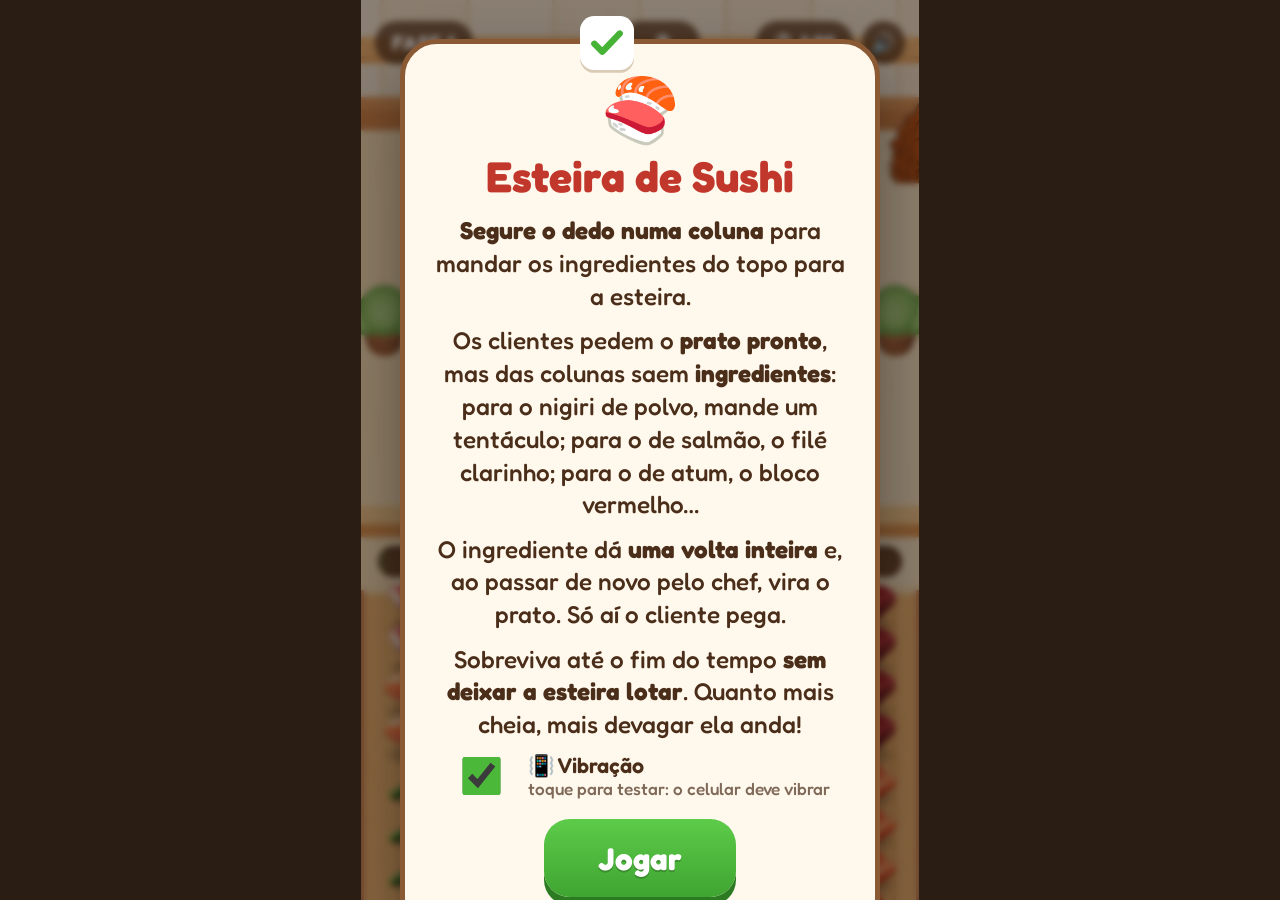
<file: sushi.html>
<!DOCTYPE html>
<html lang="pt-BR">
<head>
<meta charset="UTF-8">
<meta name="viewport" content="width=device-width, initial-scale=1.0, maximum-scale=1.0, user-scalable=no, viewport-fit=cover">
<title>Esteira de Sushi</title>
<meta name="robots" content="noindex">
<meta name="theme-color" content="#2A1D14">
<link rel="preconnect" href="https://fonts.googleapis.com">
<link rel="preconnect" href="https://fonts.gstatic.com" crossorigin>
<link href="https://fonts.googleapis.com/css2?family=Fredoka:wght@500;600;700&display=swap" rel="stylesheet">
<link rel="icon" href="data:image/svg+xml,%3Csvg xmlns=%27http://www.w3.org/2000/svg%27 viewBox=%270 0 64 64%27%3E%3Cellipse cx=%2732%27 cy=%2740%27 rx=%2726%27 ry=%2714%27 fill=%27%23F4F1EA%27/%3E%3Cellipse cx=%2732%27 cy=%2730%27 rx=%2728%27 ry=%2714%27 fill=%27%23E23B4E%27/%3E%3C/svg%3E">
<style>
  /* Jogo da esteira de sushi em 3D (Three.js, em js/three/).
     A cena é renderizada no canvas; placar, balões e telas são HTML por cima.
     --u = largura do palco / 390, para tudo escalar junto com a tela. */
  * { box-sizing: border-box; margin: 0; padding: 0; }
  [hidden] { display: none !important; }
  html, body { height: 100%; }
  body {
    background: #2A1D14;
    font-family: 'Fredoka', -apple-system, sans-serif;
    overflow: hidden;
    touch-action: none;
    -webkit-user-select: none; user-select: none;
    -webkit-touch-callout: none;
    -webkit-tap-highlight-color: transparent;
  }
  #palco {
    --u: 1;
    position: fixed; left: 0; top: 0; /* posição e tamanho vêm da área visível (visualViewport) */
    overflow: hidden;
    background: #F3D9B0;
  }
  canvas { display: block; width: 100%; height: 100%; }
  .camada { position: absolute; inset: 0; pointer-events: none; }

  /* Placar do topo (faixa de ~8,5% da altura útil) */
  .hud {
    position: absolute; left: calc(var(--u) * 10px); right: calc(var(--u) * 10px);
    top: calc(var(--seguro-topo, 0px) + var(--u) * 10px);
    height: calc(var(--u) * 40px);
    display: grid; grid-template-columns: 1fr auto 1fr; align-items: center;
  }
  .hud > :first-child { justify-self: start; }
  .hud > :last-child { justify-self: end; }
  .hud .pilula { min-width: calc(var(--u) * 64px); }
  .pilula {
    min-width: calc(var(--u) * 72px);
    height: calc(var(--u) * 30px);
    display: inline-flex; align-items: center; justify-content: center; gap: calc(var(--u) * 4px);
    background: rgba(74, 44, 22, .78);
    color: #fff;
    font-size: calc(var(--u) * 14px); font-weight: 700; letter-spacing: .03em; line-height: 1;
    border-radius: 999px;
    padding: 0 calc(var(--u) * 12px);
    box-shadow: inset 0 calc(var(--u) * -2px) 0 rgba(0,0,0,.2);
  }
  .hud-dir { display: flex; align-items: center; gap: calc(var(--u) * 6px); }
  .btn-som {
    pointer-events: auto; cursor: pointer;
    width: calc(var(--u) * 30px); height: calc(var(--u) * 30px); border-radius: 50%;
    border: none; background: rgba(74, 44, 22, .78); color: #fff;
    font-size: calc(var(--u) * 14px); line-height: 1; display: grid; place-items: center;
    box-shadow: inset 0 calc(var(--u) * -2px) 0 rgba(0,0,0,.2);
  }
  .pilula.urgente { background: #D63A2E; animation: pisca .5s ease-in-out infinite alternate; }
  @keyframes pisca { to { transform: scale(1.06); } }
  .placar { display: flex; align-items: center; }
  .placar .check {
    width: calc(var(--u) * 38px); height: calc(var(--u) * 38px);
    background: #fff; border-radius: calc(var(--u) * 10px);
    box-shadow: 0 calc(var(--u) * 2px) 0 #D9CBB6;
    display: grid; place-items: center; position: relative; z-index: 1;
  }
  .placar .check svg { width: 70%; height: 70%; }
  .placar .num {
    margin-left: calc(var(--u) * -10px);
    padding-left: calc(var(--u) * 16px);
    min-width: calc(var(--u) * 56px);
    font-size: calc(var(--u) * 17px);
  }
  .placar.pulsa .check { animation: pulsa .35s ease-out; }
  @keyframes pulsa { 40% { transform: scale(1.2) rotate(-6deg); } }

  /* Balões de pedido: ~13% da largura; ícone com margem e selo de
     quantidade DENTRO do balão; a "ponta" aponta para o cliente */
  .balao {
    position: absolute; transform: translate(-50%, -50%);
    width: calc(var(--u) * 50px); height: calc(var(--u) * 46px);
    background: #fff; border-radius: calc(var(--u) * 14px);
    box-shadow: 0 calc(var(--u) * 2px) calc(var(--u) * 5px) rgba(60, 30, 10, .3);
    transition: opacity .2s;
  }
  /* ponta: à esquerda do balão (cliente à esquerda); .esq = balão à esquerda do cliente */
  .balao::before {
    content: ''; position: absolute; top: 50%; transform: translateY(-50%);
    left: calc(var(--u) * -6px);
    border-top: calc(var(--u) * 6px) solid transparent; border-bottom: calc(var(--u) * 6px) solid transparent;
    border-right: calc(var(--u) * 7px) solid #fff;
  }
  .balao.esq::before { left: auto; right: calc(var(--u) * -6px); border-right: 0; border-left: calc(var(--u) * 7px) solid #fff; }
  .balao img {
    position: absolute; left: calc(var(--u) * 4px); top: calc(var(--u) * 2px);
    width: calc(var(--u) * 36px); height: calc(var(--u) * 36px); object-fit: contain;
  }
  .balao .qtd {
    position: absolute; right: calc(var(--u) * 3px); bottom: calc(var(--u) * 3px);
    min-width: calc(var(--u) * 18px); height: calc(var(--u) * 18px);
    padding: 0 calc(var(--u) * 4px);
    display: grid; place-items: center;
    background: #3A2A1E; color: #fff; border-radius: 999px;
    font-size: calc(var(--u) * 12px); font-weight: 700; line-height: 1;
  }
  .balao.ok { background: #4CB83A; }
  .balao.ok::before { border-left-color: #4CB83A; border-right-color: #4CB83A; }
  .balao.ok img, .balao.ok .qtd { display: none; }
  .balao.ok::after { content: '✓'; position: absolute; inset: 0; display: grid; place-items: center; color: #fff; font-size: calc(var(--u) * 26px); font-weight: 700; }
  .balao.pula { animation: pula .25s ease-out; }
  @keyframes pula { 50% { transform: translate(-50%, -50%) scale(1.15); } }
  .balao.esconde { opacity: 0; }

  .hum {
    position: absolute; transform: translate(-50%, -100%);
    background: #fff; color: #C2372B;
    font-size: calc(var(--u) * 19px); font-weight: 700; white-space: nowrap;
    padding: calc(var(--u) * 5px) calc(var(--u) * 12px);
    border-radius: 999px;
    box-shadow: 0 calc(var(--u) * 3px) calc(var(--u) * 6px) rgba(60, 30, 10, .3);
    animation: hum 1.3s ease-out forwards;
  }
  @keyframes hum {
    0% { transform: translate(-50%, -60%) scale(.3); opacity: 0; }
    15% { transform: translate(-50%, -110%) scale(1.15); opacity: 1; }
    25%, 80% { transform: translate(-50%, -100%) scale(1); opacity: 1; }
    100% { transform: translate(-50%, -150%) scale(.9); opacity: 0; }
  }
  .brilho {
    position: absolute; transform: translate(-50%, -50%); font-size: calc(var(--u) * 18px);
    animation: brilha .7s ease-out forwards;
  }
  @keyframes brilha { from { transform: translate(-50%, -50%) scale(.4); opacity: 1; } to { transform: translate(-50%, -150%) scale(1.3); opacity: 0; } }
  /* Humor dos clientes: 💢 quando esperam demais; 😮 → 😍 ao comer */
  .humor {
    position: absolute; transform: translate(-50%, -50%) scale(var(--s, 1));
    font-size: calc(var(--u) * 20px); line-height: 1; transition: opacity .2s;
    filter: drop-shadow(0 1px 1px rgba(0,0,0,.25));
  }
  .humor.bravo { animation: lateja .45s ease-in-out infinite alternate; }
  @keyframes lateja { to { transform: translate(-50%, -50%) scale(calc(var(--s, 1) * 1.25)); } }
  .humor.reage { animation: reage .35s cubic-bezier(.2, 1.6, .5, 1); }
  @keyframes reage { from { transform: translate(-50%, -50%) scale(.2); } }
  .coracao {
    position: absolute; color: #FF5C8A; font-size: calc(var(--u) * 20px);
    animation: sobe 1.1s ease-out forwards;
  }
  @keyframes sobe { to { transform: translate(var(--dx), calc(var(--u) * -70px)) scale(1.3); opacity: 0; } }

  /* Contador da esteira (faixa reservada entre a cena e as colunas,
     da largura das 5 colunas). No início ele mostra a dica de como jogar. */
  .barra {
    position: absolute; left: 3%; width: 94%;
    height: calc(var(--u) * 22px); transform: translateY(-50%);
    background: #5A3A22; border-radius: 999px;
    box-shadow: inset 0 calc(var(--u) * 2px) calc(var(--u) * 3px) rgba(0,0,0,.35), 0 calc(var(--u) * 1px) 0 rgba(255,255,255,.35);
    overflow: hidden;
  }
  .barra .enche {
    position: absolute; left: calc(var(--u) * 3px); top: calc(var(--u) * 3px); bottom: calc(var(--u) * 3px);
    border-radius: 999px; background: #4CB83A;
    transition: width .15s, background-color .3s;
  }
  .barra .texto {
    position: absolute; inset: 0; display: grid; place-items: center;
    color: #fff; font-size: calc(var(--u) * 13px); font-weight: 700; line-height: 1; white-space: nowrap;
    text-shadow: 0 1px 2px rgba(0,0,0,.5);
  }
  .barra.dica .texto { font-weight: 600; animation: respira .8s ease-in-out infinite alternate; }
  @keyframes respira { to { opacity: .6; } }

  /* Telas */
  .tela {
    position: absolute; inset: 0;
    display: flex; overflow-y: auto; /* cartão centralizado por margin:auto; rola se não couber */
    background: rgba(42, 29, 20, .5);
    backdrop-filter: blur(3px); -webkit-backdrop-filter: blur(3px);
    padding: 7%;
  }
  .cartao {
    width: 100%; margin: auto;
    background: #FFF8EC;
    border: calc(var(--u) * 4px) solid #8A5A34;
    border-radius: calc(var(--u) * 26px);
    box-shadow: 0 calc(var(--u) * 10px) 0 #5E3B20, 0 calc(var(--u) * 18px) calc(var(--u) * 40px) rgba(0,0,0,.35);
    padding: calc(var(--u) * 24px) calc(var(--u) * 20px) calc(var(--u) * 24px);
    text-align: center;
    color: #4A2E1A;
    animation: entra .35s cubic-bezier(.2, 1.4, .5, 1);
  }
  @keyframes entra { from { transform: scale(.7); opacity: 0; } to { transform: scale(1); opacity: 1; } }
  .cartao .emoji { font-size: calc(var(--u) * 44px); line-height: 1; margin-bottom: calc(var(--u) * 8px); }
  .cartao h1 { font-size: calc(var(--u) * 30px); font-weight: 700; line-height: 1.1; margin-bottom: calc(var(--u) * 10px); color: #C2372B; }
  .cartao p { font-size: calc(var(--u) * 17px); font-weight: 500; line-height: 1.35; margin-bottom: calc(var(--u) * 8px); }
  .cartao .estrelas { font-size: calc(var(--u) * 40px); letter-spacing: .1em; margin: calc(var(--u) * 4px) 0 calc(var(--u) * 10px); }
  .cartao .detalhes {
    display: flex; justify-content: center; gap: calc(var(--u) * 8px); flex-wrap: wrap;
    margin: calc(var(--u) * 12px) 0 calc(var(--u) * 4px);
  }
  .cartao .detalhes span {
    background: #F3DFC1; border-radius: 999px;
    padding: calc(var(--u) * 6px) calc(var(--u) * 12px);
    font-size: calc(var(--u) * 15px); font-weight: 600;
  }
  .cardapio {
    display: grid; grid-template-columns: 1fr 1fr; gap: calc(var(--u) * 5px);
    margin-top: calc(var(--u) * 10px);
  }
  .cardapio .par {
    display: flex; align-items: center; gap: calc(var(--u) * 2px);
    background: #F3DFC1; border-radius: calc(var(--u) * 12px);
    padding: calc(var(--u) * 2px) calc(var(--u) * 6px);
    text-align: left; font-size: calc(var(--u) * 11.5px); font-weight: 600; line-height: 1.1;
  }
  .cardapio .par.novo { background: #FFE08A; }
  .cardapio img { width: calc(var(--u) * 34px); height: calc(var(--u) * 34px); flex: none; }
  .cardapio .seta { font-size: calc(var(--u) * 13px); color: #8A5A34; }
  .cardapio .nome { margin-left: calc(var(--u) * 2px); }
  .cardapio .nome small { display: block; font-weight: 500; opacity: .75; }
  .botao {
    margin-top: calc(var(--u) * 14px);
    font-family: inherit; font-size: calc(var(--u) * 22px); font-weight: 700; color: #fff;
    background: linear-gradient(#5DCB4A, #3FA531);
    border: none; border-radius: calc(var(--u) * 18px);
    padding: calc(var(--u) * 14px) calc(var(--u) * 38px);
    box-shadow: 0 calc(var(--u) * 6px) 0 #2C7A22;
    cursor: pointer;
    text-shadow: 0 2px 0 rgba(0,0,0,.2);
  }
  .botao:active { transform: translateY(calc(var(--u) * 4px)); box-shadow: 0 calc(var(--u) * 2px) 0 #2C7A22; }
  .toques {
    position: absolute; left: 0; right: 0; bottom: 0; top: 60%;
    display: flex; touch-action: none;
    -webkit-user-select: none; user-select: none; -webkit-touch-callout: none;
  }
  .toque { flex: 1; display: block; cursor: pointer; -webkit-tap-highlight-color: transparent; }
  .toque input { position: absolute; opacity: 0; width: 1px; height: 1px; pointer-events: none; }
  .opcao-vibra {
    display: flex; align-items: center; justify-content: center; gap: calc(var(--u) * 10px);
    margin-top: calc(var(--u) * 6px); font-size: calc(var(--u) * 15px); font-weight: 600; text-align: left;
    cursor: pointer;
  }
  .opcao-vibra small { display: block; font-size: calc(var(--u) * 12px); font-weight: 500; opacity: .7; }
  .opcao-vibra input { width: calc(var(--u) * 44px); height: calc(var(--u) * 26px); accent-color: #4CB83A; flex: none; }
  .carregando { position: absolute; inset: 0; display: grid; place-items: center; color: #8A5A34; font-size: 20px; font-weight: 600; }
</style>
<script type="importmap">
{ "imports": { "three": "./js/three/three.module.min.js", "three/addons/": "./js/three/addons/" } }
</script>
</head>
<body>

<div id="palco">
  <div class="carregando" id="carregando">Preparando o sushi…</div>
  <canvas id="jogo"></canvas>
  <!-- Área de toque das 5 colunas. Cada coluna é um <label> com um
       interruptor nativo (input switch): no iPhone, o próprio toque do
       dedo no interruptor gera o retorno tátil do sistema. -->
  <div class="toques" id="toques">
    <label class="toque"><input type="checkbox" switch tabindex="-1" aria-hidden="true"></label>
    <label class="toque"><input type="checkbox" switch tabindex="-1" aria-hidden="true"></label>
    <label class="toque"><input type="checkbox" switch tabindex="-1" aria-hidden="true"></label>
    <label class="toque"><input type="checkbox" switch tabindex="-1" aria-hidden="true"></label>
    <label class="toque"><input type="checkbox" switch tabindex="-1" aria-hidden="true"></label>
  </div>

  <div class="camada" id="camada">
    <div class="hud">
      <div class="pilula" id="hudFase">FASE 1</div>
      <div class="placar" id="placar">
        <div class="check"><svg viewBox="0 0 24 24"><path d="M4 12.5l5 5L20 6" fill="none" stroke="#46B236" stroke-width="4" stroke-linecap="round" stroke-linejoin="round"/></svg></div>
        <div class="pilula num" id="hudPedidos">0</div>
      </div>
      <div class="hud-dir"><div class="pilula" id="hudTempo">⏱ 1:00</div><button class="btn-som" id="btnSom" aria-label="Desligar som">🔊</button></div>
    </div>
    <div class="barra" id="barra"><div class="enche" id="barraEnche"></div><div class="texto" id="barraTexto">0/50</div></div>
  </div>

  <div class="tela" id="telaInicio">
    <div class="cartao">
      <div class="emoji">🍣</div>
      <h1>Esteira de Sushi</h1>
      <p><b>Segure o dedo numa coluna</b> para mandar os ingredientes do topo para a esteira.</p>
      <p>Os clientes pedem o <b>prato pronto</b>, mas das colunas saem <b>ingredientes</b>: para o nigiri de polvo, mande um tentáculo; para o de salmão, o filé clarinho; para o de atum, o bloco vermelho…</p>
      <p>O ingrediente dá <b>uma volta inteira</b> e, ao passar de novo pelo chef, vira o prato. Só aí o cliente pega.</p>
      <p>Sobreviva até o fim do tempo <b>sem deixar a esteira lotar</b>. Quanto mais cheia, mais devagar ela anda!</p>
      <label class="opcao-vibra">
        <input type="checkbox" switch id="chkVibra" checked>
        <span>📳 Vibração <small>toque para testar: o celular deve vibrar</small></span>
      </label>
      <button class="botao" id="btnInicio">Jogar</button>
    </div>
  </div>

  <div class="tela" id="telaFase" hidden>
    <div class="cartao">
      <div class="emoji" id="faseEmoji">🍙</div>
      <h1 id="faseTitulo">Fase 1</h1>
      <p id="faseTexto"></p>
      <div class="detalhes" id="faseDetalhes"></div>
      <div class="cardapio" id="faseCardapio"></div>
      <button class="botao" id="btnFase">Começar</button>
    </div>
  </div>

  <div class="tela" id="telaFim" hidden>
    <div class="cartao">
      <div class="emoji" id="fimEmoji">🎉</div>
      <h1 id="fimTitulo"></h1>
      <div class="estrelas" id="fimEstrelas"></div>
      <p id="fimTexto"></p>
      <button class="botao" id="btnFim"></button>
    </div>
  </div>
</div>

<script type="module">
import * as THREE from 'three';
import { RoundedBoxGeometry } from 'three/addons/geometries/RoundedBoxGeometry.js';
import { RoomEnvironment } from 'three/addons/environments/RoomEnvironment.js';

const $ = (id) => document.getElementById(id);
const aleat = (a, b) => a + Math.floor(Math.random() * (b - a + 1));
const sorteia = (v) => v[Math.floor(Math.random() * v.length)];
const suave = (k) => k * k * (3 - 2 * k);
const sai = (k) => 1 - (1 - k) * (1 - k);
const TAU = Math.PI * 2;

// ---------- Cardápio ----------
// O cliente pede o PRATO (balão); das colunas saem INGREDIENTES, que o chef
// transforma no prato depois da primeira volta. A ordem define quais
// entram em cada fase (4, 6 e depois os 8). Imagens em imagens/jogo/comida/.
const CARDAPIO = [
  { id: 'maguro',  prato: 'Nigiri de atum',          ing: 'Pedaço de atum' },
  { id: 'sake',    prato: 'Joy de salmão',           ing: 'Pedaço de salmão' },
  { id: 'kappa',   prato: 'Hossomaki de pepino',     ing: 'Pepino' },
  { id: 'tako',    prato: 'Nigiri de polvo',         ing: 'Tentáculo de polvo' },
  { id: 'onigiri', prato: 'Onigiri',                 ing: 'Bolinha de arroz' },
  { id: 'ebi',     prato: 'Tempurá de camarão',      ing: 'Camarão' },
  { id: 'couve',   prato: 'Uramaki com couve crispy', ing: 'Couve' },
  { id: 'manga',   prato: 'Nigiri de manga',         ing: 'Pedaço de manga' },
];
const TIPOS = CARDAPIO.map(c => c.id);
const INFO = Object.fromEntries(CARDAPIO.map(c => [c.id, c]));
const IMG_ING = Object.fromEntries(TIPOS.map(t => [t, `imagens/jogo/comida/${t}-ing.webp`]));
const IMG_PRATO = Object.fromEntries(TIPOS.map(t => [t, `imagens/jogo/comida/${t}-prato.webp`]));
// proporção largura/altura de cada imagem (já recortada)
const PROPORCAO = {
  'manga-ing': 1.306, 'manga-prato': 1.373, 'couve-ing': 1.046, 'couve-prato': .794,
  'tako-ing': 1.081, 'tako-prato': 1.435, 'kappa-ing': 1.039, 'kappa-prato': .806,
  'onigiri-ing': 1.009, 'onigiri-prato': 1.081, 'sake-ing': 1.481, 'sake-prato': .834,
  'ebi-ing': 1.085, 'ebi-prato': 1.029, 'maguro-ing': 1.429, 'maguro-prato': 1.455,
};

// ---------- Fases ----------
// Peças infinitas e aleatórias; cada fase dura um tempo fixo e você
// sobrevive se a esteira não lotar. As estrelas vêm dos pedidos completos.
// A esteira fica mais lenta quanto mais cheia (até "freio" a menos).
const FASES = [
  { nome: 'Fase 1', emoji: '🍙', texto: 'Para aquecer: 4 pratos e blocos grandes de ingredientes iguais.',
    tempo: 60, tipos: 4, capacidade: 26, qtd: [3, 5], bloco: [2, 4], foco: .5, velocidade: 3.6, freio: .6, estrelas: [7, 14, 21] },
  { nome: 'Fase 2', emoji: '🍣', texto: 'Chegam o onigiri e o tempurá. Pedidos maiores e menos espaço na esteira.',
    tempo: 75, tipos: 6, capacidade: 23, qtd: [4, 6], bloco: [1, 4], foco: .38, velocidade: 4.0, freio: .62, estrelas: [7, 13, 20] },
  { nome: 'Fase 3', emoji: '🔥', texto: 'Hora do rush! Chegam couve e manga: todos os 8 pratos, colunas misturadas e esteira apertada.',
    tempo: 90, tipos: 8, capacidade: 20, qtd: [5, 7], bloco: [1, 3], foco: .28, velocidade: 4.4, freio: .65, estrelas: [6, 12, 18] },
];

// Quem pode aparecer como cliente (é só acrescentar desenhos aqui)
// Equilíbrio pelo ROSTO (medido em cada desenho de 384 px):
//   escala: iguala a largura do rosto (gato: só a cara, sem orelhas/bigodes)
//   rosto:  altura do centro do rosto a partir da base do desenho (fração)
//   cabeca: meia-largura da cabeça com cabelo/orelhas (fração), para os balões
const PESSOAS = [
  ['cliente-noiva',           1.08, .62, .33],
  ['cliente-noivo',           .93,  .60, .28],
  ['cliente-vestido-vinho',   1.12, .66, .37],
  ['cliente-terno-claro',     .94,  .61, .31],
  ['cliente-gravata-rosa',    .97,  .58, .24],
  ['cliente-gravata-laranja', .98,  .60, .24],
  ['cliente-rosa',            1.0,  .60, .39],
  ['cliente-gato',            .9,   .48, .32],
].map(([nome, escala, rosto, cabeca]) => ({ foto: `imagens/jogo/${nome}.png`, escala, rosto, cabeca }));
const FOTO_CHEF = 'imagens/jogo/chef.png';

// ---------- Palco, renderizador e câmera ----------
const palco = $('palco'), cv = $('jogo');
const renderer = new THREE.WebGLRenderer({ canvas: cv, antialias: true });
renderer.outputColorSpace = THREE.SRGBColorSpace;
renderer.toneMapping = THREE.ACESFilmicToneMapping;
renderer.toneMappingExposure = 1.0;
renderer.shadowMap.enabled = true;
renderer.shadowMap.type = THREE.PCFSoftShadowMap;
renderer.shadowMap.autoUpdate = false; // atualizada uma vez por quadro (há duas câmeras)

const cena = new THREE.Scene();
cena.background = new THREE.Color('#F3D9B0');
const pmrem = new THREE.PMREMGenerator(renderer);
cena.environment = pmrem.fromScene(new RoomEnvironment(), .04).texture;
cena.environmentIntensity = .55;

// ---------- Layout ----------
// Todas as medidas de tela ficam aqui, em frações da ALTURA ÚTIL
// (altura do palco menos as áreas seguras do aparelho). A cena e as
// colunas têm câmeras próprias, cada uma ajustada à sua faixa da tela
// sem distorcer (mesma escala nos dois eixos).
// Valores para tela alongada (≈ 9:19,5) e para tela curta (9:16);
// entre as duas, interpolamos pela proporção largura/altura.
const LAYOUT_ALTA = { hud: .085, cenaFim: .552, barra: .576, colunas: .6 };
const LAYOUT_CURTA = { hud: .095, cenaFim: .598, barra: .624, colunas: .65 };
const LAYOUT = { ...LAYOUT_ALTA };
function ajustaLayout(proporcao) {
  const k = Math.max(0, Math.min(1, (proporcao - .46) / (.5625 - .46)));
  for (const c in LAYOUT) LAYOUT[c] = LAYOUT_ALTA[c] + (LAYOUT_CURTA[c] - LAYOUT_ALTA[c]) * k;
}
// Caixa da cena no mundo: dos clientes de trás até os da frente
const CAIXA_CENA = { x: 4.45, zFundo: -10.75, yFundo: 3.3, zFrente: -2.35 };
const INCL = THREE.MathUtils.degToRad(55), SEN = Math.sin(INCL), COS = Math.cos(INCL);
const DIR = new THREE.Vector3(0, SEN, COS); // da cena para a câmera
const camCena = new THREE.OrthographicCamera(-1, 1, 1, -1, .1, 200);
const camColunas = new THREE.OrthographicCamera(-1, 1, 1, -1, .1, 200);
// As colunas ficam longe da esteira no mundo (x = 100): a câmera da cena
// nunca as vê, e a câmera das colunas só vê as colunas.
const COLUNAS_X = 100, LARGURA_COLUNAS = 10.6;
function orienta(cam, alvo) { cam.position.copy(alvo).addScaledVector(DIR, 60); cam.lookAt(alvo); cam.updateMatrixWorld(); }
orienta(camCena, new THREE.Vector3(0, 0, 0));

let larg = 390, alt = 844, qualidade = 2;
const tela = { topo: 0, util: 844, escCena: .023, escColunas: .027, topoColunas: 506 };
const Y = (f) => tela.topo + f * tela.util;
const sonda = document.createElement('div');
sonda.style.cssText = 'position:fixed;left:0;top:0;visibility:hidden;pointer-events:none;padding-top:env(safe-area-inset-top);padding-bottom:env(safe-area-inset-bottom)';
document.body.appendChild(sonda);

// O palco acompanha a área REALMENTE visível (sem as barras do navegador,
// que aparecem/somem ao rolar ou girar o celular).
function areaVisivel() {
  const vv = window.visualViewport;
  return vv ? { w: vv.width, h: vv.height, x: vv.offsetLeft, y: vv.offsetTop } : { w: window.innerWidth, h: window.innerHeight, x: 0, y: 0 };
}
function redimensiona() {
  const av = areaVisivel();
  let h = av.h, w = Math.min(av.w, h * .62);
  if (w / h < .42) h = w / .42;
  larg = w; alt = h;
  palco.style.width = w + 'px'; palco.style.height = h + 'px';
  palco.style.left = (av.x + (av.w - w) / 2) + 'px'; palco.style.top = (av.y + (av.h - h) / 2) + 'px';
  palco.style.setProperty('--u', w / 390);
  renderer.setPixelRatio(Math.min(window.devicePixelRatio || 1, qualidade >= 2 ? 2 : 1));
  renderer.setSize(w, h, false);
  // área segura (notch, barra de gestos) só conta quando o palco ocupa a tela toda
  const cs = getComputedStyle(sonda), cheio = h >= av.h - 1;
  const segTopo = cheio ? parseFloat(cs.paddingTop) || 0 : 0, segBase = cheio ? parseFloat(cs.paddingBottom) || 0 : 0;
  tela.topo = segTopo; tela.util = h - segTopo - segBase;
  ajustaLayout(w / tela.util);
  palco.style.setProperty('--seguro-topo', segTopo + 'px');

  // cena: a caixa cabe na largura e na faixa entre HUD e barra, centralizada
  const vTopo = CAIXA_CENA.yFundo * COS - CAIXA_CENA.zFundo * SEN, vBase = -CAIXA_CENA.zFrente * SEN;
  const fTopo = Y(LAYOUT.hud), fFim = Y(LAYOUT.cenaFim);
  const e = Math.max(2 * CAIXA_CENA.x / w, (vTopo - vBase) / (fFim - fTopo));
  const vCentro = (vTopo + vBase) / 2, yCentro = (fTopo + fFim) / 2;
  Object.assign(camCena, { left: -w / 2 * e, right: w / 2 * e, top: vCentro + yCentro * e });
  camCena.bottom = camCena.top - h * e;
  camCena.updateProjectionMatrix();
  tela.escCena = e;

  // colunas: largura total das 5 colunas = largura da tela; o topo da
  // primeira peça fica no início da faixa das colunas
  const ec = LARGURA_COLUNAS / w;
  tela.escColunas = ec; tela.topoColunas = Y(LAYOUT.colunas);
  orienta(camColunas, new THREE.Vector3(COLUNAS_X, 0, COL.zTopo));
  Object.assign(camColunas, { left: -w / 2 * ec, right: w / 2 * ec, top: tela.topoColunas * ec });
  camColunas.bottom = camColunas.top - h * ec;
  camColunas.updateProjectionMatrix();
  // quantas peças cabem por coluna (meta: 10 a 13)
  COL.visiveis = Math.ceil((h - tela.topoColunas) * ec / (COL.passo * SEN)) + 1;

  $('barra').style.top = Y(LAYOUT.barra) + 'px';
  $('toques').style.top = (Y(LAYOUT.barra) - 10) + 'px';
}

// ---------- Luz ----------
cena.add(new THREE.HemisphereLight('#FFF4E0', '#B5835A', 1.0));
const sol = new THREE.DirectionalLight('#FFF6EA', 2.4);
sol.position.set(-6, 16, 6);
sol.target.position.set(0, 0, -5);
sol.castShadow = true;
sol.shadow.mapSize.set(2048, 2048);
Object.assign(sol.shadow.camera, { left: -14, right: 14, top: 18, bottom: -18, near: 1, far: 45 });
sol.shadow.bias = -.0006;
sol.shadow.normalBias = .02;
cena.add(sol, sol.target);

// ---------- Utilidades ----------
const mat = (cor, extra = {}) => new THREE.MeshStandardMaterial({ color: cor, roughness: .7, ...extra });
function malha(geo, material, x = 0, y = 0, z = 0, { sombra = true, recebe = true } = {}) {
  const m = new THREE.Mesh(geo, material);
  m.position.set(x, y, z); m.castShadow = sombra; m.receiveShadow = recebe;
  return m;
}
function retArredondado(x1, z1, x2, z2, r) {
  // Shape no plano XY com y = -z (depois rotacionamos para o chão)
  const s = new THREE.Shape();
  s.moveTo(x1 + r, -z2);
  s.lineTo(x2 - r, -z2); s.quadraticCurveTo(x2, -z2, x2, -z2 + r);
  s.lineTo(x2, -z1 - r); s.quadraticCurveTo(x2, -z1, x2 - r, -z1);
  s.lineTo(x1 + r, -z1); s.quadraticCurveTo(x1, -z1, x1, -z1 - r);
  s.lineTo(x1, -z2 + r); s.quadraticCurveTo(x1, -z2, x1 + r, -z2);
  return s;
}
function extrudaChao(shape, altura, bisel = .04) {
  const g = new THREE.ExtrudeGeometry(shape, { depth: altura, bevelEnabled: bisel > 0, bevelThickness: bisel, bevelSize: bisel, bevelSegments: 2, curveSegments: 20 });
  g.rotateX(-Math.PI / 2);
  return g;
}
function texCanvas(w, h, desenha, { rep = [1, 1], cor = true } = {}) {
  const c = document.createElement('canvas'); c.width = w; c.height = h;
  desenha(c.getContext('2d'), w, h);
  const t = new THREE.CanvasTexture(c);
  if (cor) t.colorSpace = THREE.SRGBColorSpace;
  t.wrapS = t.wrapT = THREE.RepeatWrapping; t.repeat.set(...rep);
  t.anisotropy = 4;
  return t;
}
function tabuas(cores) {
  return (g, w, h) => {
    const n = cores.length, lw = w / n;
    cores.forEach((c, i) => { g.fillStyle = c; g.fillRect(i * lw, 0, lw, h); });
    g.strokeStyle = 'rgba(80,40,10,.25)'; g.lineWidth = 3;
    for (let i = 0; i <= n; i++) { g.beginPath(); g.moveTo(i * lw, 0); g.lineTo(i * lw, h); g.stroke(); }
    g.strokeStyle = 'rgba(80,40,10,.08)'; g.lineWidth = 2;
    for (let i = 0; i < 40; i++) { const x = Math.random() * w, y = Math.random() * h; g.beginPath(); g.moveTo(x, y); g.lineTo(x + 2, y + 30 + Math.random() * 60); g.stroke(); }
  };
}

// ---------- Restaurante ----------
const chao = malha(new THREE.PlaneGeometry(44, 60), mat('#FFFFFF', {
  map: texCanvas(512, 512, tabuas(['#E7BC84', '#E2B47A', '#EAC28C', '#DFAF74']), { rep: [5, 7] }) }), 0, 0, 0, { sombra: false });
chao.rotation.x = -Math.PI / 2;
cena.add(chao);
cena.add(malha(new THREE.PlaneGeometry(40, 12), mat('#FFFFFF', {
  map: texCanvas(512, 256, tabuas(['#F6DDB5', '#F2D6AA', '#F6DDB5', '#F0D3A6', '#F6DDB5', '#F2D6AA']), { rep: [4, 1] }) }), 0, 6, -12.3, { sombra: false }));
cena.add(malha(new THREE.BoxGeometry(40, .7, .3), mat('#9A5B2C'), 0, .35, -12.15));
cena.add(malha(new THREE.BoxGeometry(40, .25, .5), mat('#B9733C'), 0, 2.6, -12.1));
for (const [x, z] of [[-4.95, -7.0], [4.95, -7.0]]) {
  cena.add(malha(new THREE.CylinderGeometry(.45, .35, .7, 16), mat('#7A4A26'), x, .35, z));
  for (const [dx, dy, r] of [[0, 1.05, .5], [-.3, .85, .38], [.32, .9, .4]]) cena.add(malha(new THREE.SphereGeometry(r, 14, 10), mat('#4E8A3A'), x + dx, dy, z));
}

// ---------- Esteira ----------
// Caminho dos alimentos (centro da pista). A pista tem meia-largura mL
// nas laterais/fundo e mF na frente (faixa frontal mais fina); a abertura
// central fica ≈ 67% da largura externa e cresce para baixo.
const EST = { L: -3.5, R: 3.5, T: -9.6, B: -4.05, r: 1.0, mL: .7, mF: .55, larg: 1.1, y: .47 };
const segs = [];
(function montaCaminho() {
  const { L, R, T, B, r } = EST, cx = 0;
  const reta = (x1, z1, x2, z2) => segs.push({ t: 'l', x1, z1, x2, z2, len: Math.hypot(x2 - x1, z2 - z1) });
  const arco = (cx, cz, a1, a2) => segs.push({ t: 'a', cx, cz, a1, a2, len: r * Math.abs(a2 - a1) });
  // sentido horário visto de cima: frente → esquerda → fundo → direita → frente
  reta(cx, B, L + r, B);
  arco(L + r, B - r, Math.PI / 2, Math.PI);
  reta(L, B - r, L, T + r);
  arco(L + r, T + r, Math.PI, Math.PI * 1.5);
  reta(L + r, T, R - r, T);
  arco(R - r, T + r, Math.PI * 1.5, TAU);
  reta(R, T + r, R, B - r);
  arco(R - r, B - r, 0, Math.PI / 2);
  reta(R - r, B, cx, B);
})();
const COMPR = segs.reduce((s, x) => s + x.len, 0);
function pontoEm(s, alvo = new THREE.Vector3()) {
  s = ((s % COMPR) + COMPR) % COMPR;
  for (const sg of segs) {
    if (s <= sg.len) {
      const f = s / sg.len;
      if (sg.t === 'l') return alvo.set(sg.x1 + (sg.x2 - sg.x1) * f, EST.y, sg.z1 + (sg.z2 - sg.z1) * f);
      const a = sg.a1 + (sg.a2 - sg.a1) * f;
      return alvo.set(sg.cx + Math.cos(a) * EST.r, EST.y, sg.cz + Math.sin(a) * EST.r);
    }
    s -= sg.len;
  }
  return alvo.set(0, EST.y, EST.B);
}

(function constroiEsteira() {
  const { L, R, T, B, r, mL, mF } = EST;
  // bordas externa e interna da pista
  const ex1 = L - mL, ex2 = R + mL, ez1 = T - mL, ez2 = B + mF;
  const ix1 = L + mL, ix2 = R - mL, iz1 = T + mL, iz2 = B - mF;
  const rExt = r + mL, ri = .32;
  const metal = mat('#C9CFD3', { roughness: .3, metalness: .6 }), borda = mat('#8D959B', { metalness: .7, roughness: .3 });
  const base = retArredondado(ex1 - .22, ez1 - .22, ex2 + .22, ez2 + .3, rExt + .22);
  base.holes.push(retArredondado(ix1, iz1, ix2, iz2, ri));
  cena.add(malha(extrudaChao(base, .3, .05), mat('#C2372B', { roughness: .45 }), 0, 0, 0));
  const anel = retArredondado(ex1, ez1, ex2, ez2, rExt);
  anel.holes.push(retArredondado(ix1, iz1, ix2, iz2, ri));
  cena.add(malha(extrudaChao(anel, .1, .03), metal, 0, .34, 0));
  const bordaExt = retArredondado(ex1 - .1, ez1 - .1, ex2 + .1, ez2 + .1, rExt + .1);
  bordaExt.holes.push(retArredondado(ex1 + .05, ez1 + .05, ex2 - .05, ez2 - .05, rExt - .05));
  cena.add(malha(extrudaChao(bordaExt, .22, .02), borda, 0, .34, 0));
  const bordaInt = retArredondado(ix1 - .05, iz1 - .05, ix2 + .05, iz2 + .05, ri + .05);
  bordaInt.holes.push(retArredondado(ix1 + .08, iz1 + .08, ix2 - .08, iz2 - .08, ri - .05));
  cena.add(malha(extrudaChao(bordaInt, .22, .02), borda, 0, .34, 0));

  // ----- estação do chef (de trás para a frente) -----
  // piso e paredes internas do "poço"
  const piso = malha(new THREE.ShapeGeometry(retArredondado(ix1, iz1, ix2, iz2, ri)), mat('#FFFFFF', {
    map: texCanvas(128, 128, (g, w, h) => {
      g.fillStyle = '#34466F'; g.fillRect(0, 0, w, h);
      g.strokeStyle = 'rgba(255,255,255,.06)'; g.lineWidth = 2;
      for (let i = 0; i <= w; i += 32) { g.beginPath(); g.moveTo(i, 0); g.lineTo(i, h); g.moveTo(0, i); g.lineTo(w, i); g.stroke(); }
    }, { rep: [3, 2] }), roughness: .8 }), 0, .005, 0, { sombra: false });
  piso.rotation.x = -Math.PI / 2; cena.add(piso);
  const parede = retArredondado(ix1, iz1, ix2, iz2, ri);
  parede.holes.push(retArredondado(ix1 + .06, iz1 + .06, ix2 - .06, iz2 - .06, ri - .05));
  cena.add(malha(extrudaChao(parede, .44, 0), mat('#3A4870'), 0, 0, 0, { sombra: false }));
  // fundo: parede vermelha com azulejos e armário apoiado no piso
  const fundoTex = texCanvas(256, 128, (g, w, h) => {
    g.fillStyle = '#B4362C'; g.fillRect(0, 0, w, h);
    g.strokeStyle = 'rgba(0,0,0,.12)'; g.lineWidth = 2;
    for (let x = 0; x <= w; x += 32) { g.beginPath(); g.moveTo(x, 0); g.lineTo(x, h); g.stroke(); }
    for (let y = 0; y <= h; y += 32) { g.beginPath(); g.moveTo(0, y); g.lineTo(w, y); g.stroke(); }
  });
  cena.add(malha(new THREE.BoxGeometry(ix2 - ix1 - .2, 1.6, .1), mat('#FFFFFF', { map: fundoTex, roughness: .6 }), 0, .8, iz1 + .1, { sombra: false }));
  const armario = new THREE.Group();
  armario.add(malha(new RoundedBoxGeometry(2.6, .95, .55, 2, .05), mat('#E7ECEF', { roughness: .45 }), 0, .475, 0));
  armario.add(malha(new THREE.BoxGeometry(2.62, .06, .58), mat('#9AA4AB', { metalness: .4, roughness: .35 }), 0, .97, 0));
  for (const x of [-.65, .65]) armario.add(malha(new THREE.BoxGeometry(1.2, .7, .02), mat('#D6DDE1', { roughness: .5 }), x, .45, .28, { sombra: false }));
  for (const [x, rr, hh] of [[-.9, .17, .24], [-.45, .14, .18], [.85, .15, .3]]) armario.add(malha(new THREE.CylinderGeometry(rr, rr * .9, hh, 18), mat('#B83A2E', { roughness: .35 }), x, 1.0 + hh / 2, 0));
  armario.position.set(-.9, 0, iz1 + .42);
  cena.add(armario);
  // vitrine encostada na borda frontal (a frente da estação)
  const zv = iz2 - .42;
  cena.add(malha(new RoundedBoxGeometry(3.4, .55, .6, 2, .05), mat('#B9C3C9', { metalness: .4, roughness: .35 }), 0, .275, zv));
  cena.add(malha(new THREE.BoxGeometry(3.2, .05, .48), mat('#5DBB46'), 0, .56, zv, { sombra: false }));
  ['#DD3346', '#F3713D', '#F6C431', '#F7C9D0', '#8A4520', '#DD3346', '#F3713D'].forEach((c, i) =>
    cena.add(malha(new RoundedBoxGeometry(.38, .13, .38, 2, .05), mat(c, { roughness: .35 }), -1.26 + i * .42, .64, zv)));
  const vidro = new THREE.Mesh(new RoundedBoxGeometry(3.4, .38, .6, 2, .06), new THREE.MeshPhysicalMaterial({ color: '#DDF6F5', transparent: true, opacity: .28, roughness: .05, clearcoat: 1 }));
  vidro.position.set(0, .74, zv); cena.add(vidro);

  // balcão de madeira na frente da cena: os clientes de baixo ficam atrás
  // dele, e o topo do balcão esconde o corte inferior dos desenhos
  const balcao = new THREE.Group();
  balcao.add(malha(new THREE.BoxGeometry(12, .5, .3), mat('#A8652F', { roughness: .6 }), 0, .25, 0));
  balcao.add(malha(new THREE.BoxGeometry(12, .07, .4), mat('#C98A4E', { roughness: .5 }), 0, .535, 0));
  balcao.position.set(0, 0, -2.52);
  cena.add(balcao);
})();

let placas = null;
function criaPlacas(n) {
  if (placas) { cena.remove(placas); placas.geometry.dispose(); }
  placas = new THREE.InstancedMesh(new THREE.BoxGeometry(.06, .02, EST.larg), mat('#6F777D', { metalness: .6, roughness: .35 }), n);
  placas.receiveShadow = true;
  cena.add(placas);
}

// ---------- Mesa das colunas ----------
// Medidas no mundo das colunas (x = COLUNAS_X). passo = distância entre
// peças; a quantidade visível é calculada no layout.
const COL = {
  xs: [-2, -1, 0, 1, 2].map(i => COLUNAS_X + i * LARGURA_COLUNAS / 5),
  zTopo: -1.05, z0: 0, passo: 1.0, escala: 1.45, y: .14, visiveis: 14,
};
(function constroiMesa() {
  const lc = LARGURA_COLUNAS / 5;
  cena.add(malha(new THREE.BoxGeometry(LARGURA_COLUNAS + 2, .2, 22), mat('#D9A86C'), COLUNAS_X, -.02, 10, { sombra: false }));
  const tex = texCanvas(128, 512, tabuas(['#B8743A', '#C27E42', '#B06D35']), { rep: [1, 4] });
  COL.xs.forEach((x, i) => {
    const t = tex.clone(); t.needsUpdate = true; t.offset.x = i * .3;
    cena.add(malha(new THREE.BoxGeometry(lc - .14, .14, 21.5), mat('#FFFFFF', { map: t }), x, .07, 10, { sombra: false, recebe: false }));
  });
  for (let i = 0; i <= 5; i++) cena.add(malha(new THREE.BoxGeometry(.12, .26, 21.5), mat('#7A4524'), COLUNAS_X - LARGURA_COLUNAS / 2 + i * lc, .13, 10, { sombra: false, recebe: false }));
})();
const ESC_ESTEIRA = 1.3;
const brilhoColuna = COL.xs.map((x) => {
  const m = new THREE.Mesh(new THREE.PlaneGeometry(LARGURA_COLUNAS / 5 - .14, 21.4), new THREE.MeshBasicMaterial({ color: '#FFF3C4', transparent: true, opacity: 0, depthWrite: false }));
  m.rotation.x = -Math.PI / 2; m.position.set(x, .15, 10); cena.add(m); return m;
});

// ---------- Alimentos (imagens) ----------
// Cada alimento é um "cartão" com a imagem, virado para a câmera (as
// imagens já vêm desenhadas em perspectiva), apoiado pela base e com uma
// sombra suave no chão. Tamanho equilibrado: considera o maior lado e a
// área, para peças compridas e compactas parecerem da mesma escala.
const GEO_CARTAO = new THREE.PlaneGeometry(1, 1).translate(0, .5, 0);
const texSombra = texCanvas(64, 64, (g, w, h) => {
  const gr = g.createRadialGradient(w / 2, h / 2, 0, w / 2, h / 2, w / 2);
  gr.addColorStop(0, 'rgba(0,0,0,.5)'); gr.addColorStop(1, 'rgba(0,0,0,0)');
  g.fillStyle = gr; g.fillRect(0, 0, w, h);
});
const MAT_SOMBRA = new THREE.MeshBasicMaterial({ map: texSombra, transparent: true, depthWrite: false });
const GEO_SOMBRA = new THREE.PlaneGeometry(1, 1).rotateX(-Math.PI / 2);
const carregaComida = new THREE.TextureLoader();
const MAT_COMIDA = {};
function matComida(src) {
  if (!MAT_COMIDA[src]) {
    const t = carregaComida.load(src); t.colorSpace = THREE.SRGBColorSpace; t.anisotropy = 4;
    MAT_COMIDA[src] = new THREE.MeshBasicMaterial({ map: t, transparent: true, alphaTest: .08, toneMapped: false });
  }
  return MAT_COMIDA[src];
}
const TAM_COMIDA = .86;
function cartao(tipo, prato) {
  const chave = `${tipo}-${prato ? 'prato' : 'ing'}`, k = PROPORCAO[chave];
  let w = k >= 1 ? 1 : k, h = k >= 1 ? 1 / k : 1;
  const esc = TAM_COMIDA / Math.max(w, h, 1.2 * Math.sqrt(w * h));
  w *= esc; h *= esc;
  const g = new THREE.Group();
  const sombra = new THREE.Mesh(GEO_SOMBRA, MAT_SOMBRA);
  sombra.scale.set(w * 1.05, 1, w * .5); sombra.position.y = .01; sombra.renderOrder = -1;
  const img = new THREE.Mesh(GEO_CARTAO, matComida(prato ? IMG_PRATO[tipo] : IMG_ING[tipo]));
  img.scale.set(w, h, 1); img.rotation.x = -INCL; // de frente para a câmera
  img.position.z = .02;
  g.add(sombra, img);
  return g;
}
TIPOS.forEach(t => { matComida(IMG_ING[t]); matComida(IMG_PRATO[t]); }); // pré-carrega

const reserva = Object.fromEntries(TIPOS.map(t => [t, []])), reservaPrato = Object.fromEntries(TIPOS.map(t => [t, []]));
function pegaPrato(tipo) {
  const m = reservaPrato[tipo].pop() || Object.assign(cartao(tipo, true), { prato: true });
  m.visible = true;
  cena.add(m);
  return m;
}
function pegaIngrediente(tipo) {
  const m = reserva[tipo].pop() || cartao(tipo, false);
  m.visible = true; m.scale.setScalar(1);
  cena.add(m);
  return m;
}
function devolve(m, tipo) { cena.remove(m); (m.prato ? reservaPrato : reserva)[tipo].push(m); }

// ---------- Personagens ----------
// Cada personagem é o próprio desenho (busto recortado).
const carregaTex = new THREE.TextureLoader();
const texturas = new Map();
function textura(src) {
  if (!texturas.has(src)) {
    const t = carregaTex.load(src);
    t.colorSpace = THREE.SRGBColorSpace; t.anisotropy = 4;
    texturas.set(src, t);
  }
  return texturas.get(src);
}
// Plano EM PÉ (não um sprite): assim a esteira, o piso e as bancadas
// escondem a parte de baixo do personagem com a profundidade certa.
// A altura é compensada pela inclinação da câmera (÷ COS) para o desenho
// aparecer na tela sem achatar; a origem fica na base (gira pela base).
const GEO_BUSTO = new THREE.PlaneGeometry(1, 1).translate(0, .5, 0);
function busto(src, tam) {
  const m = new THREE.Mesh(GEO_BUSTO, new THREE.MeshBasicMaterial({ map: textura(src), transparent: true, alphaTest: .05, toneMapped: false }));
  m.scale.set(tam, tam / COS, 1);
  return m;
}
PESSOAS.forEach(p => textura(p.foto));

// Chef no centro, com a tábua e a faca cortando
const chef = new THREE.Group();
(function constroiChef() {
  // O desenho do chef é só um busto (sem braços nem mãos). A bancada de
  // preparo fica logo à frente e mais alta que o fim do desenho, então o
  // corte horizontal nunca aparece; duas mãos 3D completam a cena.
  const corpo = busto(FOTO_CHEF, 3.0);
  corpo.position.set(0, -1.05, 0); chef.add(corpo); chef.corpo = corpo;
  const zb = .5; // centro da bancada, à frente do chef
  chef.add(malha(new RoundedBoxGeometry(3.0, .95, .62, 2, .04), mat('#C3CCD2', { metalness: .35, roughness: .4 }), 0, .475, zb));
  chef.add(malha(new THREE.BoxGeometry(3.04, .06, .66), mat('#E2E7EA', { metalness: .5, roughness: .25 }), 0, .98, zb));
  chef.add(malha(new RoundedBoxGeometry(1.3, .08, .46, 2, .03), mat('#D9A86C', { roughness: .6 }), .1, 1.05, zb));
  const peixe = cartao('sake', false); peixe.position.set(-.15, 1.09, zb); peixe.scale.setScalar(.6); chef.add(peixe);
  const pele = mat('#E9A26C', { roughness: .6 }), manga = mat('#9C9C9C', { roughness: .9 });
  const mao = (x) => {
    const g = new THREE.Group();
    g.add(malha(new THREE.CapsuleGeometry(.12, .28, 4, 10), manga, 0, .08, -.22, { recebe: false }));
    g.children[0].rotation.x = Math.PI / 2;
    g.add(malha(new THREE.SphereGeometry(.13, 14, 10), pele, 0, .08, 0, { recebe: false }));
    g.position.set(x, 1.05, zb - .05);
    return g;
  };
  chef.add(mao(-.75));
  const direita = mao(.6);
  const faca = new THREE.Group();
  faca.add(malha(new THREE.BoxGeometry(.05, .12, .5), mat('#DDE3E8', { metalness: .9, roughness: .15 }), 0, .02, .3));
  faca.add(malha(new THREE.BoxGeometry(.07, .08, .2), mat('#3A2A1E'), 0, .06, 0));
  direita.add(faca);
  chef.add(direita); chef.maoFaca = direita;
  chef.position.set(0, 0, -7.25);
  cena.add(chef);
})();

// Lugares dos clientes
const LUGARES = [
  // yRosto: altura (no mundo) do centro do rosto; quem está no mesmo plano
  // fica com os olhos na mesma linha. De trás: o corte some atrás da
  // esteira (o piso esconde a base exatamente na borda dela).
  { x: -2.35, z: -10.75, yRosto: 1.7, baseMax: -.02, lado: -1, cima: true },
  { x: 2.35,  z: -10.75, yRosto: 1.7, baseMax: -.02, lado: 1,  cima: true },
  // da frente: atrás do balcão de madeira, que esconde o corte do desenho
  { x: -2.75, z: -2.75, yRosto: 2.3, baseMax: .3, lado: -1, cima: false },
  { x: 2.75,  z: -2.75, yRosto: 2.3, baseMax: .3, lado: 1,  cima: false },
];
const TAM_CLIENTE = 2.3;
const tamDe = (pessoa) => TAM_CLIENTE * pessoa.escala;
const camada = $('camada');
for (const L of LUGARES) {
  const grupo = new THREE.Group();
  L.corpo = busto(PESSOAS[0].foto, TAM_CLIENTE);
  grupo.add(L.corpo);
  grupo.position.set(L.x, 0, L.z);
  cena.add(grupo); L.grupo = grupo;
  // ponto da esteira onde o cliente pega
  let melhor = 0, dist = Infinity; const p = new THREE.Vector3();
  for (let s = 0; s < COMPR; s += .02) {
    pontoEm(s, p); const d = Math.hypot(p.x - L.x, p.z - (L.cima ? EST.T : EST.B));
    if (d < dist) { dist = d; melhor = s; }
  }
  L.s = melhor;
  L.balao = document.createElement('div'); L.balao.className = 'balao esconde';
  L.balao.innerHTML = '<img alt=""><span class="qtd"></span>';
  camada.appendChild(L.balao);
  L.humor = document.createElement('div'); L.humor.className = 'humor'; L.humor.hidden = true;
  camada.appendChild(L.humor);
  L.espera = 0; L.reacao = null;
}
function vestir(L, pessoa) {
  L.pessoa = pessoa;
  // olhos na mesma linha da fileira; se o desenho for "baixo" (gato),
  // ele desce um pouco para o corte continuar escondido
  L.grupo.position.y = Math.min(L.baseMax, L.yRosto - tamDe(pessoa) / COS * pessoa.rosto);
  L.corpo.material.map = textura(pessoa.foto);
  L.corpo.material.needsUpdate = true;
}

// ---------- Projeção 3D → tela ----------
const _v = new THREE.Vector3();
function naTela(x, y, z, cam = camCena) {
  _v.set(x, y, z).project(cam);
  return { x: (_v.x + 1) / 2 * larg, y: (1 - _v.y) / 2 * alt };
}
// ponto da tela → ponto da cena numa altura y (para a peça "sair" da coluna)
const _ray = new THREE.Raycaster(), _plano = new THREE.Plane(new THREE.Vector3(0, 1, 0), 0), _ndc = new THREE.Vector2();
function telaParaCena(px, py, y, alvo) {
  _ndc.set(px / larg * 2 - 1, -(py / alt) * 2 + 1);
  _ray.setFromCamera(_ndc, camCena);
  _plano.constant = -y;
  return _ray.ray.intersectPlane(_plano, alvo);
}
function coracoes(px, py, n) {
  for (let i = 0; i < n; i++) {
    const s = document.createElement('span'); s.className = 'coracao'; s.textContent = '❤';
    s.style.left = (px + (Math.random() - .5) * 40 * larg / 390) + 'px'; s.style.top = py + 'px';
    s.style.setProperty('--dx', ((Math.random() - .5) * 50 * larg / 390) + 'px');
    s.style.animationDelay = (i * .07) + 's';
    camada.appendChild(s); setTimeout(() => s.remove(), 1400 + i * 70);
  }
}

// ---------- Áudio e vibração ----------
// Todos os sons são sintetizados (Web Audio), sem arquivos. Efeitos e
// música têm volumes separados; o botão 🔊 silencia tudo.
let audio = null, saidaSfx = null, saidaMusica = null, ruidoBuf = null;
let mudo = false;
try { mudo = localStorage.getItem('sushi-mudo') === '1'; } catch (e) { /* sem armazenamento */ }
function iniciaAudio() {
  if (audio) { if (audio.state === 'suspended') audio.resume(); return; }
  try { audio = new (window.AudioContext || window.webkitAudioContext)(); } catch (e) { audio = null; return; }
  const geral = audio.createGain(); geral.gain.value = mudo ? 0 : 1; geral.connect(audio.destination);
  saidaSfx = audio.createGain(); saidaSfx.gain.value = 1; saidaSfx.connect(geral);
  saidaMusica = audio.createGain(); saidaMusica.gain.value = .55; saidaMusica.connect(geral);
  audio.geral = geral;
  ruidoBuf = audio.createBuffer(1, audio.sampleRate * .5, audio.sampleRate);
  const d = ruidoBuf.getChannelData(0); for (let i = 0; i < d.length; i++) d[i] = Math.random() * 2 - 1;
}
function silencia(v) {
  mudo = v;
  try { localStorage.setItem('sushi-mudo', v ? '1' : '0'); } catch (e) { /* sem armazenamento */ }
  if (audio) audio.geral.gain.setTargetAtTime(v ? 0 : 1, audio.currentTime, .05);
  $('btnSom').textContent = v ? '🔇' : '🔊';
  $('btnSom').setAttribute('aria-label', v ? 'Ligar som' : 'Desligar som');
}
function tom(freq, dur, tipo = 'sine', vol = .12, atraso = 0, freqFim, saida = saidaSfx) {
  if (!audio) return;
  const t0 = audio.currentTime + atraso;
  const o = audio.createOscillator(), v = audio.createGain();
  o.type = tipo; o.frequency.setValueAtTime(freq, t0);
  if (freqFim) o.frequency.exponentialRampToValueAtTime(freqFim, t0 + dur);
  v.gain.setValueAtTime(0, t0); v.gain.linearRampToValueAtTime(vol, t0 + .008);
  v.gain.exponentialRampToValueAtTime(.0001, t0 + dur);
  o.connect(v); v.connect(saida); o.start(t0); o.stop(t0 + dur + .02);
}
// rajada de ruído filtrado (faca, mordida)
function ruido(dur, freq, q, vol, atraso = 0, tipo = 'bandpass') {
  if (!audio) return;
  const t0 = audio.currentTime + atraso;
  const f = audio.createBufferSource(); f.buffer = ruidoBuf;
  const filtro = audio.createBiquadFilter(); filtro.type = tipo; filtro.frequency.value = freq; filtro.Q.value = q;
  const v = audio.createGain();
  v.gain.setValueAtTime(vol, t0); v.gain.exponentialRampToValueAtTime(.0001, t0 + dur);
  f.connect(filtro); filtro.connect(v); v.connect(saidaSfx);
  f.start(t0, Math.random() * .3); f.stop(t0 + dur + .02);
}
// sino (campainha): parcial principal + harmônicos inarmônicos que somem rápido
function sino(freq, atraso, vol) {
  tom(freq, 1.1, 'sine', vol, atraso);
  tom(freq * 2.76, .45, 'sine', vol * .35, atraso);
  tom(freq * 5.4, .2, 'sine', vol * .15, atraso);
}
let ultimaCampainha = -9;
const som = {
  sai: () => tom(520 + Math.random() * 80, .06, 'sine', .05, 0, 760),
  // faca batendo na tábua: estalo agudo + "toc" grave da madeira
  faca: (forte) => {
    const v = forte ? 1 : .35;
    ruido(.035, 3200, 1.2, .25 * v);
    tom(190, .07, 'sine', .16 * v, 0, 95);
    ruido(.05, 700, 2, .12 * v, .004);
  },
  prepara: () => { som.faca(true); setTimeout(() => som.faca(true), 90); tom(1500, .14, 'triangle', .05, .18); },
  pega: () => tom(700, .08, 'sine', .04, 0, 1000),
  // "nhac": estalo crocante (ruído) + vogal curta descendo
  nhac: () => {
    ruido(.05, 2400, .9, .35); ruido(.04, 1600, 1.1, .25, .045);
    tom(330, .11, 'triangle', .07, .01, 190);
    tom(520, .09, 'sine', .04, .02, 300);
  },
  // check positivo: dois toques claros subindo + brilho
  check: () => { tom(988, .14, 'sine', .14); tom(1319, .28, 'sine', .14, .1); tom(2637, .25, 'sine', .04, .12); },
  hum: () => { tom(330, .5, 'sine', .08, 0, 260); tom(392, .45, 'sine', .05, .08, 300); },
  // campainha de porta: "dim-dom"
  campainha: () => {
    if (!audio || audio.currentTime - ultimaCampainha < .7) return;
    ultimaCampainha = audio.currentTime;
    sino(1318.5, 0, .1); sino(1046.5, .32, .1);
  },
  vitoria: () => [523, 659, 784, 1047, 784, 1047].forEach((f, i) => tom(f, .22, 'triangle', .12, i * .12)),
  derrota: () => [440, 370, 311, 262].forEach((f, i) => tom(f, .3, 'sawtooth', .05, i * .16)),
};

// Música de fundo: melodia suave em escala pentatônica (clima japonês),
// com baixo e acorde sustentado; agendada um pouco à frente e em loop.
const NOTA = { D4: 293.66, E4: 329.63, G4: 392, A4: 440, B4: 493.88, D5: 587.33, E5: 659.25, G5: 783.99 };
const MELODIA = ['B4', 0, 'A4', 0, 'G4', 'A4', 0, 0, 'D5', 0, 'B4', 'A4', 'B4', 0, 0, 0,
                 'G4', 0, 'E4', 0, 'G4', 'A4', 0, 'B4', 'A4', 0, 'G4', 0, 'E4', 0, 0, 0,
                 'D5', 0, 'E5', 'D5', 'B4', 0, 'A4', 0, 'B4', 0, 'D5', 0, 'A4', 0, 0, 0,
                 'G4', 0, 'A4', 'B4', 'A4', 0, 'G4', 'E4', 'D4', 0, 'E4', 0, 'G4', 0, 0, 0];
const BAIXO = [146.83, 196, 164.81, 146.83, 196, 220, 146.83, 196];  // um por compasso (8 colcheias)
const musica = { tocando: false, prox: 0, passo: 0, timer: 0 };
const COLCHEIA = 60 / 80 / 2;
function notaMusical(freq, t, dur, vol, tipo = 'triangle') {
  const o = audio.createOscillator(), v = audio.createGain();
  o.type = tipo; o.frequency.value = freq;
  v.gain.setValueAtTime(0, t); v.gain.linearRampToValueAtTime(vol, t + .03);
  v.gain.exponentialRampToValueAtTime(.0001, t + dur);
  o.connect(v); v.connect(saidaMusica); o.start(t); o.stop(t + dur + .05);
}
function agendaMusica() {
  while (musica.prox < audio.currentTime + .3) {
    const i = musica.passo % MELODIA.length, t = musica.prox;
    if (MELODIA[i]) notaMusical(NOTA[MELODIA[i]], t, COLCHEIA * 2.4, .05);
    if (i % 8 === 0) {
      const b = BAIXO[(i / 8) % BAIXO.length];
      notaMusical(b, t, COLCHEIA * 7.5, .055, 'sine');
      notaMusical(b * 1.5, t, COLCHEIA * 7.5, .02, 'sine');
    }
    musica.prox += COLCHEIA; musica.passo++;
  }
}
function tocaMusica() {
  if (!audio || musica.tocando) return;
  musica.tocando = true; musica.prox = audio.currentTime + .1;
  musica.timer = setInterval(agendaMusica, 90);
}

// Vibração.
// Android: navigator.vibrate funciona a qualquer momento depois do primeiro toque.
// iPhone (iOS 18+): não existe vibrate; o único jeito é "clicar" num
// <input switch>, e o iOS só aceita isso DENTRO de um gesto que conta como
// ativação (soltar o dedo / click). Por isso no iPhone a vibração acontece
// ao soltar o dedo da coluna; eventos sem toque (cliente chegando) não vibram.
const temVibracao = typeof navigator.vibrate === 'function';
let vibracaoLigada = true;
try { vibracaoLigada = localStorage.getItem('sushi-vibra') !== '0'; } catch (e) { /* sem armazenamento */ }
let switchIOS = null;
if (!temVibracao) {
  switchIOS = document.createElement('label');
  switchIOS.setAttribute('aria-hidden', 'true');
  switchIOS.style.display = 'none';
  const inp = document.createElement('input');
  inp.type = 'checkbox'; inp.setAttribute('switch', '');
  switchIOS.appendChild(inp);
  document.head.appendChild(switchIOS);
}
function vibra(padrao) {
  if (!vibracaoLigada) return;
  try { if (temVibracao) navigator.vibrate(padrao); else switchIOS.click(); } catch (e) { /* sem vibração */ }
}
function ajustaVibracao(v) {
  vibracaoLigada = v;
  try { localStorage.setItem('sushi-vibra', v ? '1' : '0'); } catch (e) { /* sem armazenamento */ }
  $('chkVibra').checked = v;
  // sem vibração, os interruptores das colunas ficam desativados (não vibram)
  document.querySelectorAll('.toque input').forEach(i => { i.disabled = !v; });
}
// chamado dentro de um gesto (soltar o dedo / clicar): funciona também no iPhone
function vibraToque(padrao = 15) { vibra(padrao); }

// ---------- Estado do jogo ----------
let estado = 'menu', faseAtual = 0, P_ = FASES[0];
let colunas = [], slots = [], espaco = 1, deslocamento = 0, segurando = -1, naEsteira = 0;
let tempoRestante = 0, feitos = 0, totalGeral = 0, relogio = 0, mostrouDica = false;
const voando = [];

function tiposDaFase() { return TIPOS.slice(0, P_.tipos); }
function tiposPedidos() { return LUGARES.filter(L => L.pedido && L.resta > 0).map(L => L.pedido.tipo); }

function novoBloco(col) {
  const pedidos = tiposPedidos();
  const ult = col.itens.length ? col.itens[col.itens.length - 1].tipo : null;
  let tipo;
  for (let tent = 0; tent < 6; tent++) {
    tipo = pedidos.length && Math.random() < P_.foco ? sorteia(pedidos) : sorteia(tiposDaFase());
    if (tipo !== ult) break;
  }
  const n = aleat(P_.bloco[0], P_.bloco[1]);
  for (let k = 0; k < n; k++) {
    const j = col.itens.length;
    const m = pegaIngrediente(tipo);
    m.scale.setScalar(COL.escala);
    m.position.set(col.x, COL.y, COL.z0 + (j + 1.5) * COL.passo);
    col.itens.push({ tipo, malha: m });
  }
}
function completaColuna(col) { while (col.itens.length < COL.visiveis + 2) novoBloco(col); }

function limpaTudo() {
  for (const c of colunas) for (const it of c.itens) devolve(it.malha, it.tipo);
  for (const s of slots) if (s) devolve(s.malha, s.tipo);
  for (const v of voando) devolve(v.malha, v.tipo);
  voando.length = 0;
}

function montaFase(n) {
  limpaTudo();
  faseAtual = n; P_ = FASES[n];
  feitos = 0; tempoRestante = P_.tempo; deslocamento = 0; segurando = -1; naEsteira = 0;
  espaco = COMPR / P_.capacidade;
  slots = new Array(P_.capacidade).fill(null);
  criaPlacas(P_.capacidade);
  const livres = [...PESSOAS].sort(() => Math.random() - .5);
  LUGARES.forEach((L, i) => {
    vestir(L, livres[i % livres.length]);
    L.pedido = null; L.resta = 0; L.aCaminho = 0; L.espera = 0; L.reacao = null; L.humor.hidden = true;
    L.estado = 'chegando'; L.t = -.3 - i * .25; L.pulo = 0;
    L.grupo.position.x = L.x + L.lado * 7;
    L.balao.classList.add('esconde'); L.balao.classList.remove('ok');
  });
  colunas = COL.xs.map(x => ({ x, itens: [] }));
  colunas.forEach(completaColuna);
  colunas.forEach(c => c.itens.forEach((it, j) => it.malha.position.z = COL.z0 + j * COL.passo));
  atualizaHud();
}

function novoPedido(L) {
  const outros = LUGARES.filter(o => o !== L && o.pedido).map(o => o.pedido.tipo);
  let opcoes = tiposDaFase().filter(t => !outros.includes(t));
  if (!opcoes.length) opcoes = tiposDaFase();
  L.pedido = { tipo: sorteia(opcoes), qtd: aleat(P_.qtd[0], P_.qtd[1]) };
  L.resta = L.pedido.qtd; L.aCaminho = 0;
  const img = L.balao.querySelector('img');
  img.src = IMG_PRATO[L.pedido.tipo]; img.alt = INFO[L.pedido.tipo].prato;
  L.balao.classList.remove('esconde', 'ok');
  atualizaBalao(L, true);
  L.espera = 0;
  som.campainha(); vibra([30, 40, 30]);
}
function atualizaBalao(L, pula) {
  L.balao.querySelector('.qtd').textContent = L.resta;
  if (pula) { L.balao.classList.remove('pula'); void L.balao.offsetWidth; L.balao.classList.add('pula'); }
}
// Balão ao lado da cabeça (para fora da mesa), a uma distância fixa da
// borda do cabelo/orelhas. O cálculo usa o tamanho inteiro do balão:
// nunca encosta na borda, não cobre o rosto e não invade HUD nem barra.
const BALAO = { larg: 50, alt: 46, margem: 6, folga: 5 }; // em unidades de 390
function posicionaBalao(L) {
  const tam = tamDe(L.pessoa);
  const p = naTela(L.grupo.position.x, L.grupo.position.y + tamDe(L.pessoa) / COS * L.pessoa.rosto, L.z);
  L.cabecaTela = p;
  const u = larg / 390, bl = BALAO.larg * u, ba = BALAO.alt * u;
  const meiaCabeca = tam * L.pessoa.cabeca / tela.escCena;   // px
  let x = p.x + L.lado * (meiaCabeca + bl / 2 + BALAO.folga * u);
  let y = p.y - .25 * meiaCabeca;
  const xMin = BALAO.margem * u + bl / 2, xMax = larg - BALAO.margem * u - bl / 2;
  if (x < xMin || x > xMax) {
    // sem espaço do lado: sobe para a diagonal de cima, para fora
    x = Math.max(xMin, Math.min(xMax, x));
    const sobra = Math.abs(x - p.x) - bl / 2;               // quanto do balão fica fora da cabeça
    y = p.y - Math.sqrt(Math.max(0, (meiaCabeca + BALAO.folga * u) ** 2 - Math.max(0, sobra) ** 2)) - ba / 2;
  }
  const yMin = Y(LAYOUT.hud) + ba / 2 + 2 * u, yMax = Y(LAYOUT.cenaFim) - ba / 2;
  y = Math.max(yMin, Math.min(yMax, y));
  L.balao.style.left = x + 'px'; L.balao.style.top = y + 'px';
  L.balao.classList.toggle('esq', x < p.x);
}
function trocaPessoa(L) {
  const ocupadas = LUGARES.map(o => o.pessoa);
  let opcoes = PESSOAS.filter(p => !ocupadas.includes(p));
  if (!opcoes.length) opcoes = PESSOAS.filter(p => p !== L.pessoa);
  vestir(L, sorteia(opcoes.length ? opcoes : PESSOAS));
}
function prepara(it) {
  devolve(it.malha, it.tipo);
  it.malha = pegaPrato(it.tipo);
  it.malha.position.copy(pontoEm(it.s));
  it.pronto = true; it.pop = 1;
  chef.ritmo = .45;
  som.prepara();
  const p = naTela(it.malha.position.x, it.malha.position.y + .6, it.malha.position.z);
  const b = document.createElement('span'); b.className = 'brilho'; b.textContent = '✨';
  b.style.left = p.x + 'px'; b.style.top = p.y + 'px';
  camada.appendChild(b); setTimeout(() => b.remove(), 700);
}
// Humor: reação ao comer (😮 surpresa → 😍 muito feliz) tem prioridade;
// senão, 💢 cresce com a raiva. Fica do lado oposto ao balão do pedido.
const ESPERA_BRAVO = 12; // segundos esperando até começar a ficar bravo
function atualizaHumor(L, raiva, dt) {
  let txt = '', classe = '', esc = 1;
  if (L.reacao) {
    L.reacao.t += dt;
    if (L.reacao.t < .4) { txt = '😮'; classe = 'reage'; }
    else if (L.reacao.t < 1.2) { txt = '😍'; classe = 'reage'; }
    else L.reacao = null;
  }
  if (!txt && raiva > 0) { txt = '💢'; classe = 'bravo'; esc = .8 + raiva * .6; }
  if (!txt || L.estado === 'chegando' || L.estado === 'saindo') { L.humor.hidden = true; return; }
  const tam = tamDe(L.pessoa), base = L.grupo.position.y + tam / COS * L.pessoa.rosto;
  const p = naTela(L.grupo.position.x, base, L.z), meia = tam * L.pessoa.cabeca / tela.escCena;
  L.humor.hidden = false;
  if (L.humor.textContent !== txt) {
    L.humor.textContent = txt;
    L.humor.className = 'humor ' + classe;
  }
  L.humor.style.setProperty('--s', esc);
  L.humor.style.left = (p.x - L.lado * meia * .95) + 'px';
  L.humor.style.top = (p.y - meia * 1.05) + 'px';
}
function pedidoCompleto(L) {
  feitos++; totalGeral++;
  L.estado = 'hum'; L.t = 0;
  L.balao.classList.add('ok'); atualizaBalao(L, true);
  const p = naTela(L.grupo.position.x, L.grupo.position.y + tamDe(L.pessoa) / COS * (L.pessoa.rosto + .3), L.z);
  const hum = document.createElement('div'); hum.className = 'hum'; hum.textContent = 'Hummmm! 😋';
  hum.style.left = p.x + 'px'; hum.style.top = p.y + 'px';
  camada.appendChild(hum); setTimeout(() => hum.remove(), 1400);
  coracoes(p.x, p.y + 20 * larg / 390, 6);
  som.check(); setTimeout(som.hum, 300);
  vibra([25, 40, 25]);
  L.espera = 0; L.reacao = null; L.humor.hidden = true;
  const placar = $('placar'); placar.classList.remove('pulsa'); void placar.offsetWidth; placar.classList.add('pulsa');
  atualizaHud();
}

// ---------- Entrada (segurar coluna) ----------
// área de toque = a coluna inteira (independe do tamanho das peças),
// começando um pouco acima, na altura da barra
function colunaEm(ev) {
  const r = cv.getBoundingClientRect();
  const x = (ev.clientX - r.left) / r.width * larg, y = (ev.clientY - r.top) / r.height * alt;
  if (y < Y(LAYOUT.barra) - 10) return -1;
  return Math.max(0, Math.min(4, Math.floor(x / (larg / 5))));
}
const toques = $('toques');
toques.addEventListener('pointerdown', (ev) => {
  iniciaAudio();
  if (estado !== 'jogando') return;
  segurando = colunaEm(ev);
  if (segurando !== -1 && temVibracao && vibracaoLigada) vibra(15);
  if (!mostrouDica) { mostrouDica = true; atualizaBarra(naEsteira); }
});
toques.addEventListener('pointermove', (ev) => {
  if (estado !== 'jogando' || segurando === -1) return;
  const i = colunaEm(ev);
  if (i !== -1) segurando = i;
});
['pointerup', 'pointercancel', 'pointerleave'].forEach(t => toques.addEventListener(t, () => { segurando = -1; }));
toques.addEventListener('contextmenu', e => e.preventDefault());
cv.addEventListener('contextmenu', e => e.preventDefault());
toques.addEventListener('selectstart', e => e.preventDefault());

// ---------- Atualização ----------
const _p = new THREE.Vector3(), _q = new THREE.Vector3(), _m4 = new THREE.Matrix4(), _quat = new THREE.Quaternion(), _um = new THREE.Vector3(1, 1, 1), _eixoY = new THREE.Vector3(0, 1, 0);

function atualiza(dt) {
  relogio += dt;
  const jogando = estado === 'jogando';

  chef.ritmo = Math.max(0, (chef.ritmo || 0) - dt);
  const faseAnt = chef.fase || 0;
  chef.fase = faseAnt + dt * (chef.ritmo > 0 ? 18 : 6);
  // a faca encosta na tábua quando |sen| passa pelo zero: som de faca na madeira
  if (jogando && Math.floor(chef.fase / Math.PI) !== Math.floor(faseAnt / Math.PI)) som.faca(chef.ritmo > 0);
  chef.maoFaca.position.y = 1.05 + Math.abs(Math.sin(chef.fase)) * .18;
  chef.maoFaca.rotation.x = -Math.abs(Math.sin(chef.fase)) * .35;
  chef.corpo.position.y = -1.05 + Math.sin(relogio * 3.5) * .03;

  // clientes
  for (const L of LUGARES) {
    if (jogando || L.estado !== 'esperando') L.t += dt;
    const g = L.grupo;
    L.pulo = Math.max(0, L.pulo - dt * 4);
    let escY = 1 + Math.sin(relogio * 2 + L.x) * .015, rot = 0;
    if (L.estado === 'chegando') {
      const k = Math.max(0, Math.min(1, L.t / .5));
      g.position.x = L.x + L.lado * 7 * (1 - sai(k));
      if (k >= 1 && jogando) { L.estado = 'esperando'; L.t = 0; novoPedido(L); }
    } else if (L.estado === 'hum') {
      rot = Math.sin(L.t * 14) * .14 * (1 - L.t / 1.3);
      escY = 1 + Math.abs(Math.sin(L.t * 9)) * .08;
      if (L.t > 1.3) { L.estado = 'saindo'; L.t = 0; L.balao.classList.add('esconde'); L.pedido = null; }
    } else if (L.estado === 'saindo') {
      const k = Math.min(1, L.t / .45);
      g.position.x = L.x + L.lado * 7 * k * k;
      if (k >= 1) { trocaPessoa(L); L.estado = 'chegando'; L.t = 0; }
    }
    // espera longa → raiva: avermelha, treme e mostra 💢
    if (L.estado === 'esperando' && jogando) L.espera += dt;
    const raiva = L.estado === 'esperando' ? Math.max(0, Math.min(1, (L.espera - ESPERA_BRAVO) / 10)) : 0;
    if (raiva > 0) rot += Math.sin(relogio * 38) * .025 * raiva;
    L.corpo.material.color.setRGB(1, 1 - .38 * raiva, 1 - .45 * raiva);
    atualizaHumor(L, raiva, dt);
    const pulo = Math.sin(L.pulo * Math.PI);
    L.corpo.rotation.z = rot;
    const tam = tamDe(L.pessoa);
    L.corpo.scale.set(tam * (1 + pulo * .06), tam / COS * (escY + pulo * .1), 1);
    if (L.estado === 'esperando' || L.estado === 'hum') posicionaBalao(L);
  }

  // colunas deslizam para cima quando uma peça sai
  for (const c of colunas) {
    c.itens.forEach((it, j) => {
      const alvo = COL.z0 + j * COL.passo;
      it.malha.position.z += (alvo - it.malha.position.z) * Math.min(1, dt * 16);
      it.malha.visible = j < COL.visiveis + 1;
    });
  }
  brilhoColuna.forEach((b, i) => {
    const alvo = segurando === i ? .28 : 0;
    b.material.opacity += (alvo - b.material.opacity) * Math.min(1, dt * 12);
  });

  // placas da esteira
  if (placas) {
    for (let i = 0; i < placas.count; i++) {
      const s = i * espaco + deslocamento + espaco / 2;
      pontoEm(s, _p); pontoEm(s + .02, _q);
      _quat.setFromAxisAngle(_eixoY, Math.atan2(-(_q.z - _p.z), _q.x - _p.x));
      _p.y = EST.y - .02;
      _m4.compose(_p, _quat, _um); placas.setMatrixAt(i, _m4);
    }
    placas.instanceMatrix.needsUpdate = true;
  }

  if (jogando) {
    tempoRestante -= dt;
    if (tempoRestante <= 0) { tempoRestante = 0; atualizaHud(); return fimDaFase(); }
    // quanto mais cheia, mais devagar
    const vel = P_.velocidade * (1 - P_.freio * naEsteira / P_.capacidade);
    deslocamento = (deslocamento + vel * dt) % COMPR;

    // O ingrediente dá a primeira volta sem parar para ninguém; ao passar de
    // novo na frente do chef (ponto de entrada, s = 0) ele vira o prato.
    // Só pratos prontos são pegos pelos clientes.
    const N = P_.capacidade;
    for (let i = 0; i < N; i++) {
      const it = slots[i];
      if (!it) continue;
      const s = (i * espaco + deslocamento) % COMPR, ant = it.s;
      it.s = s;
      if (it.voo < 1) continue;
      if (!it.pronto) { if (s < ant) prepara(it); continue; }
      for (const L of LUGARES) {
        const passou = ant <= s ? (ant < L.s && s >= L.s) : (L.s > ant || L.s <= s);
        if (passou && L.estado === 'esperando' && L.resta > 0 && it.tipo === L.pedido.tipo) {
          slots[i] = null;
          L.resta--; L.aCaminho++;
          voando.push({ tipo: it.tipo, malha: it.malha, de: it.malha.position.clone(), L, t: 0 });
          som.pega(); vibra(18);
          break;
        }
      }
    }

    // segurando a coluna: a peça do topo vai para a esteira
    if (segurando !== -1) {
      const col = colunas[segurando];
      const iEntrada = ((-Math.floor(deslocamento / espaco)) % N + N) % N;
      if (!slots[iEntrada] && col.itens.length) {
        const it = col.itens.shift();
        // a peça passa do "mundo das colunas" para a cena: parte do mesmo ponto
        // e do mesmo tamanho na tela, e voa até a esteira
        const q = naTela(it.malha.position.x, it.malha.position.y, it.malha.position.z, camColunas);
        const de = telaParaCena(q.x, q.y, EST.y, new THREE.Vector3()) || pontoEm(iEntrada * espaco + deslocamento);
        const escDe = COL.escala * tela.escCena / tela.escColunas;
        it.malha.position.copy(de); it.malha.scale.setScalar(escDe);
        slots[iEntrada] = { tipo: it.tipo, malha: it.malha, s: (iEntrada * espaco + deslocamento) % COMPR, voo: 0, de, escDe, pronto: false, pop: 0 };
        completaColuna(col);
        som.sai(); vibra(8);
      }
    }
  }

  // posição dos ingredientes na esteira
  for (let i = 0; i < slots.length; i++) {
    const it = slots[i];
    if (!it) continue;
    pontoEm(i * espaco + deslocamento, _p);
    if (it.voo < 1) {
      it.voo = Math.min(1, it.voo + dt / .2);
      const k = suave(it.voo);
      it.malha.position.lerpVectors(it.de, _p, k);
      it.malha.position.y += Math.sin(k * Math.PI) * 1.2;
      it.malha.scale.setScalar(it.escDe + (ESC_ESTEIRA - it.escDe) * k);
    } else {
      it.malha.position.copy(_p);
      it.pop = Math.max(0, it.pop - dt * 3);
      it.malha.scale.setScalar(ESC_ESTEIRA * (1 + Math.sin(it.pop * Math.PI) * .45));
    }
  }

  // ingredientes voando até o cliente
  for (let i = voando.length - 1; i >= 0; i--) {
    const v = voando[i];
    v.t += dt / .35;
    const k = Math.min(1, v.t), L = v.L;
    _p.set(L.grupo.position.x, L.grupo.position.y + tamDe(L.pessoa) / COS * L.pessoa.rosto - .3, L.z + .3);
    v.malha.position.lerpVectors(v.de, _p, suave(k));
    v.malha.position.y += Math.sin(k * Math.PI) * 1.4;
    v.malha.scale.setScalar(ESC_ESTEIRA * (1 - k * .6));
    if (k >= 1) {
      voando.splice(i, 1);
      devolve(v.malha, v.tipo);
      L.aCaminho--; L.pulo = 1;
      som.nhac(); L.espera = 0; L.reacao = { t: 0 };
      atualizaBalao(L, true);
      if (L.cabecaTela) coracoes(L.cabecaTela.x, L.cabecaTela.y - 20 * larg / 390, 2);
      if (L.resta === 0 && L.aCaminho === 0 && L.estado === 'esperando') pedidoCompleto(L);
    }
  }

  if (jogando) {
    naEsteira = slots.reduce((n, x) => n + (x ? 1 : 0), 0);
    atualizaBarra(naEsteira);
    if (naEsteira >= P_.capacidade) return perde();
    atualizaHud();
  }
}

// ---------- HUD ----------
function atualizaHud() {
  $('hudFase').textContent = P_.nome.toUpperCase();
  $('hudPedidos').textContent = feitos;
  const seg = Math.ceil(tempoRestante);
  $('hudTempo').textContent = `⏱ ${Math.floor(seg / 60)}:${String(seg % 60).padStart(2, '0')}`;
  $('hudTempo').classList.toggle('urgente', estado === 'jogando' && tempoRestante < 10);
}
function atualizaBarra(n) {
  const f = n / P_.capacidade;
  $('barraEnche').style.width = `calc(${Math.max(f, .001) * 100}% - ${6 * f}px)`;
  $('barraEnche').style.backgroundColor = f > .8 ? '#E0402F' : f > .6 ? '#F2A12E' : '#4CB83A';
  const dica = estado === 'jogando' && !mostrouDica;
  $('barra').classList.toggle('dica', dica);
  $('barraTexto').textContent = dica ? '👆 Segure uma coluna para jogar' : `${n}/${P_.capacidade}`;
}

// ---------- Telas ----------
function mostra(id) { ['telaInicio', 'telaFase', 'telaFim'].forEach(t => $(t).hidden = t !== id); }
function tempoTexto(s) { return `${Math.floor(s / 60)}:${String(s % 60).padStart(2, '0')}`; }

function introFase(n) {
  montaFase(n);
  estado = 'intro';
  atualizaBarra(0);
  $('faseEmoji').textContent = P_.emoji;
  $('faseTitulo').textContent = `${P_.nome} de ${FASES.length}`;
  $('faseTexto').textContent = P_.texto;
  $('faseDetalhes').innerHTML =
    `<span>⏱ ${tempoTexto(P_.tempo)}</span><span>🛤️ esteira: ${P_.capacidade}</span>` +
    `<span>⭐ ${P_.estrelas[0]} · ⭐⭐ ${P_.estrelas[1]} · ⭐⭐⭐ ${P_.estrelas[2]} pedidos</span>`;
  const anteriores = n ? FASES[n - 1].tipos : 0;
  $('faseCardapio').innerHTML = tiposDaFase().map((t, i) => `
    <div class="par${i >= anteriores && n ? ' novo' : ''}">
      <img src="${IMG_PRATO[t]}" alt=""><span class="seta">←</span><img src="${IMG_ING[t]}" alt="">
      <span class="nome">${INFO[t].prato}<small>${INFO[t].ing}</small></span>
    </div>`).join('');
  mostra('telaFase');
}
function estrelas() { return P_.estrelas.filter(e => feitos >= e).length; }

function fimDaFase() {
  estado = 'fim'; segurando = -1;
  som.vitoria(); vibra([40, 60, 40, 60, 80]);
  const ultima = faseAtual === FASES.length - 1, n = estrelas();
  $('fimEmoji').textContent = ultima ? '🏆' : '🎉';
  $('fimTitulo').textContent = ultima ? 'Você sobreviveu ao rush!' : `${P_.nome} concluída!`;
  $('fimEstrelas').textContent = '⭐'.repeat(n) + '☆'.repeat(3 - n);
  $('fimEstrelas').hidden = false;
  $('fimTexto').textContent = ultima
    ? `Você completou ${feitos} pedidos nesta fase e ${totalGeral} no total. A família saiu de barriga cheia! 🍣`
    : `Você completou ${feitos} pedido${feitos === 1 ? '' : 's'}. Bora para a próxima?`;
  $('btnFim').textContent = ultima ? 'Jogar de novo' : 'Próxima fase';
  $('btnFim').onclick = () => { if (ultima) totalGeral = 0; introFase(ultima ? 0 : faseAtual + 1); };
  mostra('telaFim');
}
function perde() {
  estado = 'fim'; segurando = -1;
  som.derrota(); vibra(250);
  $('fimEmoji').textContent = '😵';
  $('fimTitulo').textContent = 'A esteira lotou!';
  $('fimEstrelas').hidden = true;
  $('fimTexto').textContent = 'Dica: segure só as colunas que têm no topo o ingrediente de algum prato pedido.';
  $('btnFim').textContent = 'Tentar de novo';
  $('btnFim').onclick = () => { totalGeral -= feitos; introFase(faseAtual); };
  mostra('telaFim');
}

// ?fase=2 ou ?fase=3 no link começa direto naquela fase
const faseInicial = Math.min(FASES.length, Math.max(1, +new URLSearchParams(location.search).get('fase') || 1)) - 1;
$('btnInicio').onclick = () => { iniciaAudio(); tocaMusica(); vibraToque(); introFase(faseInicial); };
$('btnSom').onclick = () => { iniciaAudio(); tocaMusica(); silencia(!mudo); };
$('chkVibra').addEventListener('change', (e) => { ajustaVibracao(e.target.checked); if (e.target.checked && temVibracao) navigator.vibrate(40); });
ajustaVibracao(vibracaoLigada);
silencia(mudo);
$('btnFase').onclick = () => {
  vibraToque(); tocaMusica();
  iniciaAudio(); mostra(null); estado = 'jogando';
  atualizaBarra(0);
};

// ---------- Laço principal ----------
window.addEventListener('resize', redimensiona);
if (window.visualViewport) { visualViewport.addEventListener('resize', redimensiona); visualViewport.addEventListener('scroll', redimensiona); }
redimensiona();
montaFase(0);
atualizaBarra(0);
$('carregando').remove();
// Qualidade automática: se o aparelho não mantiver ~40 quadros/s,
// primeiro baixa a resolução e depois desliga as sombras.
let ultimo = performance.now(), quadros = 0, tempoQuadros = 0;
function ajustaQualidade(dtReal) {
  // só mede durante a partida (no carregamento os shaders ainda estão compilando)
  if (qualidade === 0 || document.hidden || estado !== 'jogando' || dtReal > .5) return;
  quadros++; tempoQuadros += dtReal;
  if (quadros < 90) return;
  const fps = quadros / tempoQuadros;
  quadros = 0; tempoQuadros = 0;
  if (fps >= 40) return;
  qualidade--;
  if (qualidade === 1) redimensiona();
  else {
    renderer.shadowMap.enabled = false;
    cena.traverse(o => { if (o.material) [].concat(o.material).forEach(m => m.needsUpdate = true); });
  }
}
function quadro(t) {
  const dtReal = (t - ultimo) / 1000, dt = Math.min(.05, dtReal);
  ultimo = t;
  ajustaQualidade(dtReal);
  atualiza(dt);
  // cena inteira, depois as colunas por cima, só na faixa delas
  renderer.shadowMap.needsUpdate = true;
  renderer.setScissorTest(false);
  renderer.render(cena, camCena);
  renderer.setScissorTest(true);
  renderer.setScissor(0, 0, larg, alt - tela.topoColunas);
  renderer.render(cena, camColunas);
  renderer.setScissorTest(false);
  requestAnimationFrame(quadro);
}
requestAnimationFrame(quadro);
document.addEventListener('visibilitychange', () => {
  ultimo = performance.now(); segurando = -1;
  if (audio) { if (document.hidden) audio.suspend(); else audio.resume(); }
});
</script>
</body>
</html>
</file>
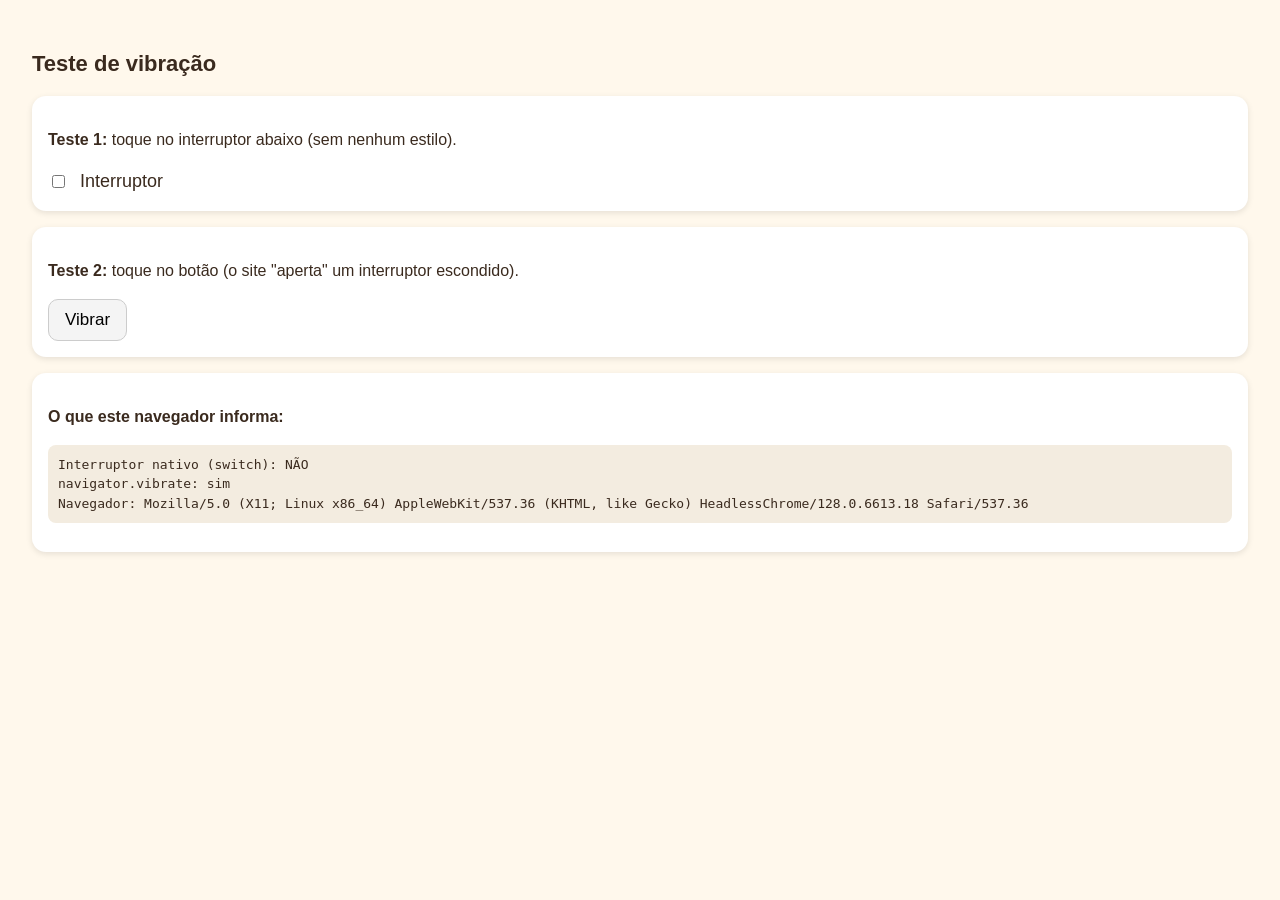
<file: teste-vibracao.html>
<!DOCTYPE html>
<html lang="pt-BR">
<head>
<meta charset="UTF-8">
<meta name="viewport" content="width=device-width, initial-scale=1.0">
<title>Teste de vibração</title>
<meta name="robots" content="noindex">
<style>
  body { font-family: -apple-system, sans-serif; padding: 24px; line-height: 1.5; color: #3A2A1E; background: #FFF8EC; }
  h1 { font-size: 22px; }
  .bloco { background: #fff; border-radius: 14px; padding: 16px; margin: 16px 0; box-shadow: 0 2px 6px rgba(0,0,0,.1); }
  label { display: flex; align-items: center; gap: 12px; font-size: 18px; }
  button { font-size: 17px; padding: 10px 16px; border-radius: 10px; border: 1px solid #ccc; background: #f4f4f4; }
  pre { white-space: pre-wrap; word-break: break-word; font-size: 13px; background: #f3ece0; padding: 10px; border-radius: 8px; }
</style>
</head>
<body>
<h1>Teste de vibração</h1>

<div class="bloco">
  <p><b>Teste 1:</b> toque no interruptor abaixo (sem nenhum estilo).</p>
  <label><input type="checkbox" switch> Interruptor</label>
</div>

<div class="bloco">
  <p><b>Teste 2:</b> toque no botão (o site "aperta" um interruptor escondido).</p>
  <button id="btn">Vibrar</button>
</div>

<div class="bloco">
  <p><b>O que este navegador informa:</b></p>
  <pre id="info"></pre>
</div>

<script>
  const label = document.createElement('label');
  label.style.display = 'none';
  const inp = document.createElement('input');
  inp.type = 'checkbox'; inp.setAttribute('switch', '');
  label.appendChild(inp); document.head.appendChild(label);
  document.getElementById('btn').addEventListener('click', () => {
    if (navigator.vibrate) navigator.vibrate(60); else label.click();
  });
  document.getElementById('info').textContent = [
    'Interruptor nativo (switch): ' + ('switch' in HTMLInputElement.prototype ? 'sim' : 'NÃO'),
    'navigator.vibrate: ' + (typeof navigator.vibrate === 'function' ? 'sim' : 'não (normal no iPhone)'),
    'Navegador: ' + navigator.userAgent,
  ].join('\n');
</script>
</body>
</html>
</file>
